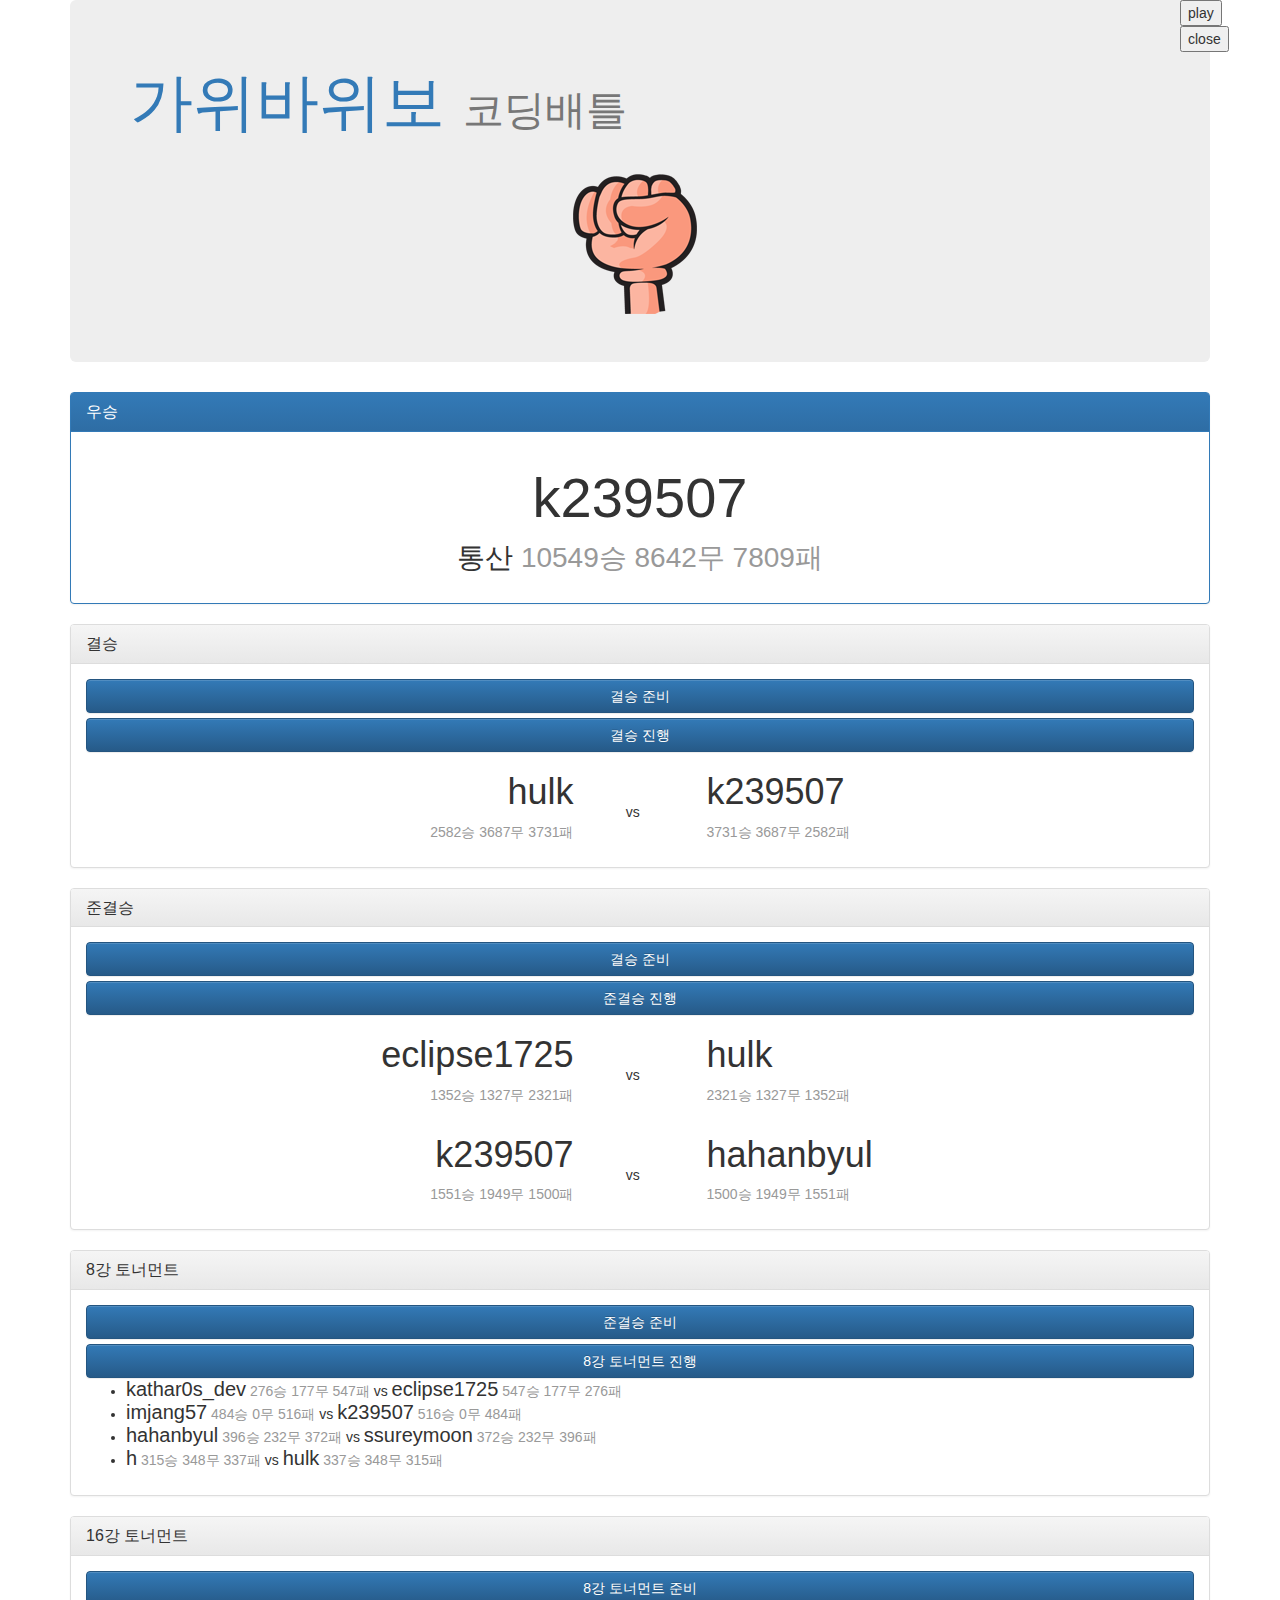
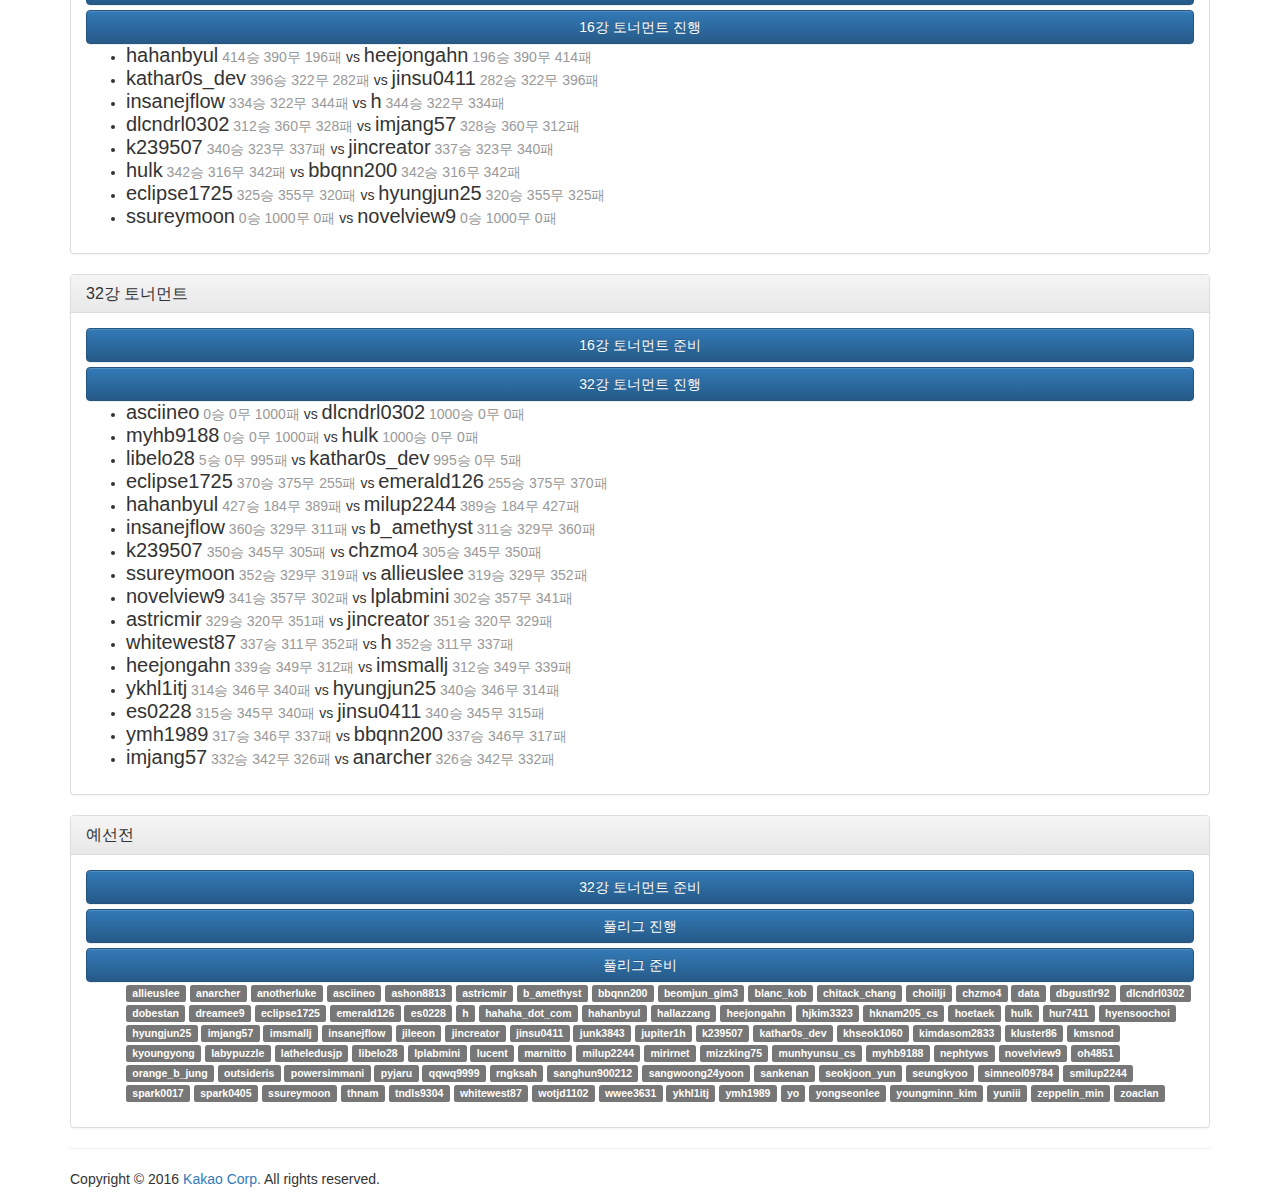
<file: static/0813.html>
<!DOCTYPE html>
<html>
<head>
    <meta charset="UTF-8"/>
<title>가위-바위-보</title>
<link rel="stylesheet" href="/static/bootstrap.min.css"/>
<link rel="stylesheet" href="/static/bootstrap-theme.min.css"/>
<link rel="stylesheet" href="/static/style.css"/>
<style>
    #winner {
        text-align: center;
    }

    #winner h1 {
        font-size: 400%;
    }

    #winner p {
        font-size: 200%;
    }

    #final-p1, #semifinal-g1-p1, #semifinal-g2-p1 {
        display: inline-block;
        margin-left: 4%;
        width: 40%;
        text-align: right;
    }

    #final-vs, #semifinal-g1-vs, #semifinal-g2-vs {
        display: inline-block;
        width: 10%;
        text-align: center;
        margin-top: -3em;
        vertical-align: middle;
    }

    #final-p2, #semifinal-g1-p2, #semifinal-g2-p2 {
        display: inline-block;
        margin-right: 4%;
        width: 40%;
        float: right;
        text-align: left;
    }

    .players ul {
        list-style: none;
    }

    .players li {
        display: inline;
    }

    .game-p1, .game-vs, .game-p2 {
        display: inline;
    }

    .game-p1 h1, .game-p2 h1 {
        display: inline;
        font-size: 2rem;
    }

    .game-p1 p, .game-p2 p {
        display: inline;
        font-size: 1em;
        color: #666;
    }

    .player-stat, .game-stat {
        color: #999;
    }

    #popup {
        display: none;
        background: white;
        border: 2px solid #000;
        position: fixed;
        top: 50%;
        left: 50%;
        width: 500px;
        height: 300px;
        padding-left: 20px;
        padding-top: 30px;
        margin-left: -250px;
        margin-top: -150px;
    }

    #popup p {
        text-align: center;
        vertical-align: middle;
    }

    /* by outsider */

    .hand {
        transform: rotate(90deg);
    }

    .hand.start {
        animation: shake 2.2s cubic-bezier(.36, .07, .19, .97) both;
        transform: translate3d(0, 0, 0) rotate(90deg);
        backface-visibility: hidden;
        perspective: 1000px;
    }

    .hand.right {
        transform: rotate(270deg);
    }

    .hand.right.start {
        animation: shake2 2.2s cubic-bezier(.36, .07, .19, .97) both;
        transform: translate3d(0, 0, 0) rotate(270deg);
        backface-visibility: hidden;
        perspective: 1000px;
    }

    @keyframes shake {
        50% {
            transform: translate3d(0, 0, 0) rotate(90deg);
        }
        60% {
            transform: translate3d(0, -30px, 0) rotate(45deg);
        }
        68% {
            transform: translate3d(0, 0, 0) rotate(90deg);
        }
        76% {
            transform: translate3d(0, -30px, 0) rotate(45deg);
        }
        84% {
            transform: translate3d(0, 0, 0) rotate(90deg);
        }
        92% {
            transform: translate3d(0, -30px, 0) rotate(45deg);
        }
    }

    @keyframes shake2 {
        50% {
            transform: translate3d(0, 0, 0) rotate(270deg);
        }
        60% {
            transform: translate3d(0, -30px, 0) rotate(315deg);
        }
        68% {
            transform: translate3d(0, 0, 0) rotate(270deg);
        }
        76% {
            transform: translate3d(0, -30px, 0) rotate(315deg);
        }
        84% {
            transform: translate3d(0, 0, 0) rotate(270deg);
        }
        92% {
            transform: translate3d(0, -30px, 0) rotate(315deg);
        }
    }
</style>
</head>
<body>

<div class="container">
    <div id="header">
    <div class="jumbotron">
        <h1><a href="/">가위바위보</a>
            <small>코딩배틀</small>
        </h1>
        <div class="text-center">
            <img id="gawi" src="/static/gawi.png" alt="가위"/>
            <img id="bawi" src="/static/bawi.png" alt="바위" style="display:none;"/>
            <img id="bo" src="/static/bo.png" alt="보" style="display:none;"/>
        </div>
    </div>
</div>

    

    

    

    
        <div class="panel panel-primary">
            <div class="panel-heading">
                <h3 class="panel-title">우승</h3>
            </div>
            <div class="panel-body">
                <div id="winner">
                    <h1>k239507</h1>
                    <p>통산 <span class="player-stat">
            <span class="stat-win">10549승</span>
            <span class="stat-tie">8642무</span>
            <span class="stat-lose">7809패</span>
        </span></p>
                </div>
            </div>
        </div>
    

    
        <div class="panel panel-default">
            <div class="panel-heading">
                <h3 class="panel-title">결승</h3>
            </div>
            <div class="panel-body">
                <a href="/prepare_tournament_games?round_of=2" class="btn btn-primary btn-block">결승 준비</a>
                <a href="/play_games?round_of=2&match_count=10000" class="btn btn-primary btn-block">결승 진행</a>
                <div id="final-p1">
                    <h1>hulk</h1>
                    <p><span class="game-stat">
            <span class="stat-win">2582승</span>
            <span class="stat-tie">3687무</span>
            <span class="stat-lose">3731패</span>
        </span></p>
                </div>
                <div id="final-vs">vs</div>
                <div id="final-p2">
                    <h1>k239507</h1>
                    <p><span class="game-stat">
            <span class="stat-win">3731승</span>
            <span class="stat-tie">3687무</span>
            <span class="stat-lose">2582패</span>
        </span></p>
                </div>
            </div>
        </div>
    

    
        <div class="panel panel-default">
            <div class="panel-heading">
                <h3 class="panel-title">준결승</h3>
            </div>
            <div class="panel-body">
                <a href="/prepare_tournament_games?round_of=2" class="btn btn-primary btn-block">결승 준비</a>
                <a href="/play_games?round_of=4&match_count=5000" class="btn btn-primary btn-block">준결승 진행</a>
                <div id="semifinal-g1">
                    <div id="semifinal-g1-p1">
                        <h1>eclipse1725</h1>
                        <p><span class="game-stat">
            <span class="stat-win">1352승</span>
            <span class="stat-tie">1327무</span>
            <span class="stat-lose">2321패</span>
        </span></p>
                    </div>
                    <div id="semifinal-g1-vs">vs</div>
                    <div id="semifinal-g1-p2">
                        <h1>hulk</h1>
                        <p><span class="game-stat">
            <span class="stat-win">2321승</span>
            <span class="stat-tie">1327무</span>
            <span class="stat-lose">1352패</span>
        </span></p>
                    </div>
                </div>
                <div id="semifinal-g1">
                    <div id="semifinal-g2-p1">
                        <h1>k239507</h1>
                        <p><span class="game-stat">
            <span class="stat-win">1551승</span>
            <span class="stat-tie">1949무</span>
            <span class="stat-lose">1500패</span>
        </span></p>
                    </div>
                    <div id="semifinal-g2-vs">vs</div>
                    <div id="semifinal-g2-p2">
                        <h1>hahanbyul</h1>
                        <p><span class="game-stat">
            <span class="stat-win">1500승</span>
            <span class="stat-tie">1949무</span>
            <span class="stat-lose">1551패</span>
        </span></p>
                    </div>
                </div>
            </div>
        </div>
    

    
        <div class="panel panel-default">
            <div class="panel-heading">
                <h3 class="panel-title">8강 토너먼트</h3>
            </div>
            <div class="panel-body">
                <a href="/prepare_tournament_games?round_of=4" class="btn btn-primary btn-block">준결승 준비</a>
                <a href="/play_games?round_of=8&match_count=1000" class="btn btn-primary btn-block">8강 토너먼트 진행</a>
                <ul class="games">
                    
                        <li>
                            <div class="game-p1">
                                <h1>kathar0s_dev</h1>
                                <p><span class="game-stat">
            <span class="stat-win">276승</span>
            <span class="stat-tie">177무</span>
            <span class="stat-lose">547패</span>
        </span></p>
                            </div>
                            <div class="game-vs">vs</div>
                            <div class="game-p2">
                                <h1>eclipse1725</h1>
                                <p><span class="game-stat">
            <span class="stat-win">547승</span>
            <span class="stat-tie">177무</span>
            <span class="stat-lose">276패</span>
        </span></p>
                            </div>
                        </li>
                    
                        <li>
                            <div class="game-p1">
                                <h1>imjang57</h1>
                                <p><span class="game-stat">
            <span class="stat-win">484승</span>
            <span class="stat-tie">0무</span>
            <span class="stat-lose">516패</span>
        </span></p>
                            </div>
                            <div class="game-vs">vs</div>
                            <div class="game-p2">
                                <h1>k239507</h1>
                                <p><span class="game-stat">
            <span class="stat-win">516승</span>
            <span class="stat-tie">0무</span>
            <span class="stat-lose">484패</span>
        </span></p>
                            </div>
                        </li>
                    
                        <li>
                            <div class="game-p1">
                                <h1>hahanbyul</h1>
                                <p><span class="game-stat">
            <span class="stat-win">396승</span>
            <span class="stat-tie">232무</span>
            <span class="stat-lose">372패</span>
        </span></p>
                            </div>
                            <div class="game-vs">vs</div>
                            <div class="game-p2">
                                <h1>ssureymoon</h1>
                                <p><span class="game-stat">
            <span class="stat-win">372승</span>
            <span class="stat-tie">232무</span>
            <span class="stat-lose">396패</span>
        </span></p>
                            </div>
                        </li>
                    
                        <li>
                            <div class="game-p1">
                                <h1>h</h1>
                                <p><span class="game-stat">
            <span class="stat-win">315승</span>
            <span class="stat-tie">348무</span>
            <span class="stat-lose">337패</span>
        </span></p>
                            </div>
                            <div class="game-vs">vs</div>
                            <div class="game-p2">
                                <h1>hulk</h1>
                                <p><span class="game-stat">
            <span class="stat-win">337승</span>
            <span class="stat-tie">348무</span>
            <span class="stat-lose">315패</span>
        </span></p>
                            </div>
                        </li>
                    
                </ul>
            </div>
        </div>
    

    
        <div class="panel panel-default">
            <div class="panel-heading">
                <h3 class="panel-title">16강 토너먼트</h3>
            </div>
            <div class="panel-body">
                <a href="/prepare_tournament_games?round_of=8" class="btn btn-primary btn-block">8강 토너먼트 준비</a>
                <a href="/play_games?round_of=16&match_count=1000" class="btn btn-primary btn-block">16강 토너먼트 진행</a>
                <ul class="games">
                    
                        <li>
                            <div class="game-p1">
                                <h1>hahanbyul</h1>
                                <p><span class="game-stat">
            <span class="stat-win">414승</span>
            <span class="stat-tie">390무</span>
            <span class="stat-lose">196패</span>
        </span></p>
                            </div>
                            <div class="game-vs">vs</div>
                            <div class="game-p2">
                                <h1>heejongahn</h1>
                                <p><span class="game-stat">
            <span class="stat-win">196승</span>
            <span class="stat-tie">390무</span>
            <span class="stat-lose">414패</span>
        </span></p>
                            </div>
                        </li>
                    
                        <li>
                            <div class="game-p1">
                                <h1>kathar0s_dev</h1>
                                <p><span class="game-stat">
            <span class="stat-win">396승</span>
            <span class="stat-tie">322무</span>
            <span class="stat-lose">282패</span>
        </span></p>
                            </div>
                            <div class="game-vs">vs</div>
                            <div class="game-p2">
                                <h1>jinsu0411</h1>
                                <p><span class="game-stat">
            <span class="stat-win">282승</span>
            <span class="stat-tie">322무</span>
            <span class="stat-lose">396패</span>
        </span></p>
                            </div>
                        </li>
                    
                        <li>
                            <div class="game-p1">
                                <h1>insanejflow</h1>
                                <p><span class="game-stat">
            <span class="stat-win">334승</span>
            <span class="stat-tie">322무</span>
            <span class="stat-lose">344패</span>
        </span></p>
                            </div>
                            <div class="game-vs">vs</div>
                            <div class="game-p2">
                                <h1>h</h1>
                                <p><span class="game-stat">
            <span class="stat-win">344승</span>
            <span class="stat-tie">322무</span>
            <span class="stat-lose">334패</span>
        </span></p>
                            </div>
                        </li>
                    
                        <li>
                            <div class="game-p1">
                                <h1>dlcndrl0302</h1>
                                <p><span class="game-stat">
            <span class="stat-win">312승</span>
            <span class="stat-tie">360무</span>
            <span class="stat-lose">328패</span>
        </span></p>
                            </div>
                            <div class="game-vs">vs</div>
                            <div class="game-p2">
                                <h1>imjang57</h1>
                                <p><span class="game-stat">
            <span class="stat-win">328승</span>
            <span class="stat-tie">360무</span>
            <span class="stat-lose">312패</span>
        </span></p>
                            </div>
                        </li>
                    
                        <li>
                            <div class="game-p1">
                                <h1>k239507</h1>
                                <p><span class="game-stat">
            <span class="stat-win">340승</span>
            <span class="stat-tie">323무</span>
            <span class="stat-lose">337패</span>
        </span></p>
                            </div>
                            <div class="game-vs">vs</div>
                            <div class="game-p2">
                                <h1>jincreator</h1>
                                <p><span class="game-stat">
            <span class="stat-win">337승</span>
            <span class="stat-tie">323무</span>
            <span class="stat-lose">340패</span>
        </span></p>
                            </div>
                        </li>
                    
                        <li>
                            <div class="game-p1">
                                <h1>hulk</h1>
                                <p><span class="game-stat">
            <span class="stat-win">342승</span>
            <span class="stat-tie">316무</span>
            <span class="stat-lose">342패</span>
        </span></p>
                            </div>
                            <div class="game-vs">vs</div>
                            <div class="game-p2">
                                <h1>bbqnn200</h1>
                                <p><span class="game-stat">
            <span class="stat-win">342승</span>
            <span class="stat-tie">316무</span>
            <span class="stat-lose">342패</span>
        </span></p>
                            </div>
                        </li>
                    
                        <li>
                            <div class="game-p1">
                                <h1>eclipse1725</h1>
                                <p><span class="game-stat">
            <span class="stat-win">325승</span>
            <span class="stat-tie">355무</span>
            <span class="stat-lose">320패</span>
        </span></p>
                            </div>
                            <div class="game-vs">vs</div>
                            <div class="game-p2">
                                <h1>hyungjun25</h1>
                                <p><span class="game-stat">
            <span class="stat-win">320승</span>
            <span class="stat-tie">355무</span>
            <span class="stat-lose">325패</span>
        </span></p>
                            </div>
                        </li>
                    
                        <li>
                            <div class="game-p1">
                                <h1>ssureymoon</h1>
                                <p><span class="game-stat">
            <span class="stat-win">0승</span>
            <span class="stat-tie">1000무</span>
            <span class="stat-lose">0패</span>
        </span></p>
                            </div>
                            <div class="game-vs">vs</div>
                            <div class="game-p2">
                                <h1>novelview9</h1>
                                <p><span class="game-stat">
            <span class="stat-win">0승</span>
            <span class="stat-tie">1000무</span>
            <span class="stat-lose">0패</span>
        </span></p>
                            </div>
                        </li>
                    
                </ul>
            </div>
        </div>
    

    
        <div class="panel panel-default">
            <div class="panel-heading">
                <h3 class="panel-title">32강 토너먼트</h3>
            </div>
            <div class="panel-body">
                <a href="/prepare_tournament_games?round_of=16" class="btn btn-primary btn-block">16강 토너먼트 준비</a>
                <a href="/play_games?round_of=32&match_count=1000" class="btn btn-primary btn-block">32강 토너먼트 진행</a>
                <ul class="games">
                    
                        <li>
                            <div class="game-p1">
                                <h1>asciineo</h1>
                                <p><span class="game-stat">
            <span class="stat-win">0승</span>
            <span class="stat-tie">0무</span>
            <span class="stat-lose">1000패</span>
        </span></p>
                            </div>
                            <div class="game-vs">vs</div>
                            <div class="game-p2">
                                <h1>dlcndrl0302</h1>
                                <p><span class="game-stat">
            <span class="stat-win">1000승</span>
            <span class="stat-tie">0무</span>
            <span class="stat-lose">0패</span>
        </span></p>
                            </div>
                        </li>
                    
                        <li>
                            <div class="game-p1">
                                <h1>myhb9188</h1>
                                <p><span class="game-stat">
            <span class="stat-win">0승</span>
            <span class="stat-tie">0무</span>
            <span class="stat-lose">1000패</span>
        </span></p>
                            </div>
                            <div class="game-vs">vs</div>
                            <div class="game-p2">
                                <h1>hulk</h1>
                                <p><span class="game-stat">
            <span class="stat-win">1000승</span>
            <span class="stat-tie">0무</span>
            <span class="stat-lose">0패</span>
        </span></p>
                            </div>
                        </li>
                    
                        <li>
                            <div class="game-p1">
                                <h1>libelo28</h1>
                                <p><span class="game-stat">
            <span class="stat-win">5승</span>
            <span class="stat-tie">0무</span>
            <span class="stat-lose">995패</span>
        </span></p>
                            </div>
                            <div class="game-vs">vs</div>
                            <div class="game-p2">
                                <h1>kathar0s_dev</h1>
                                <p><span class="game-stat">
            <span class="stat-win">995승</span>
            <span class="stat-tie">0무</span>
            <span class="stat-lose">5패</span>
        </span></p>
                            </div>
                        </li>
                    
                        <li>
                            <div class="game-p1">
                                <h1>eclipse1725</h1>
                                <p><span class="game-stat">
            <span class="stat-win">370승</span>
            <span class="stat-tie">375무</span>
            <span class="stat-lose">255패</span>
        </span></p>
                            </div>
                            <div class="game-vs">vs</div>
                            <div class="game-p2">
                                <h1>emerald126</h1>
                                <p><span class="game-stat">
            <span class="stat-win">255승</span>
            <span class="stat-tie">375무</span>
            <span class="stat-lose">370패</span>
        </span></p>
                            </div>
                        </li>
                    
                        <li>
                            <div class="game-p1">
                                <h1>hahanbyul</h1>
                                <p><span class="game-stat">
            <span class="stat-win">427승</span>
            <span class="stat-tie">184무</span>
            <span class="stat-lose">389패</span>
        </span></p>
                            </div>
                            <div class="game-vs">vs</div>
                            <div class="game-p2">
                                <h1>milup2244</h1>
                                <p><span class="game-stat">
            <span class="stat-win">389승</span>
            <span class="stat-tie">184무</span>
            <span class="stat-lose">427패</span>
        </span></p>
                            </div>
                        </li>
                    
                        <li>
                            <div class="game-p1">
                                <h1>insanejflow</h1>
                                <p><span class="game-stat">
            <span class="stat-win">360승</span>
            <span class="stat-tie">329무</span>
            <span class="stat-lose">311패</span>
        </span></p>
                            </div>
                            <div class="game-vs">vs</div>
                            <div class="game-p2">
                                <h1>b_amethyst</h1>
                                <p><span class="game-stat">
            <span class="stat-win">311승</span>
            <span class="stat-tie">329무</span>
            <span class="stat-lose">360패</span>
        </span></p>
                            </div>
                        </li>
                    
                        <li>
                            <div class="game-p1">
                                <h1>k239507</h1>
                                <p><span class="game-stat">
            <span class="stat-win">350승</span>
            <span class="stat-tie">345무</span>
            <span class="stat-lose">305패</span>
        </span></p>
                            </div>
                            <div class="game-vs">vs</div>
                            <div class="game-p2">
                                <h1>chzmo4</h1>
                                <p><span class="game-stat">
            <span class="stat-win">305승</span>
            <span class="stat-tie">345무</span>
            <span class="stat-lose">350패</span>
        </span></p>
                            </div>
                        </li>
                    
                        <li>
                            <div class="game-p1">
                                <h1>ssureymoon</h1>
                                <p><span class="game-stat">
            <span class="stat-win">352승</span>
            <span class="stat-tie">329무</span>
            <span class="stat-lose">319패</span>
        </span></p>
                            </div>
                            <div class="game-vs">vs</div>
                            <div class="game-p2">
                                <h1>allieuslee</h1>
                                <p><span class="game-stat">
            <span class="stat-win">319승</span>
            <span class="stat-tie">329무</span>
            <span class="stat-lose">352패</span>
        </span></p>
                            </div>
                        </li>
                    
                        <li>
                            <div class="game-p1">
                                <h1>novelview9</h1>
                                <p><span class="game-stat">
            <span class="stat-win">341승</span>
            <span class="stat-tie">357무</span>
            <span class="stat-lose">302패</span>
        </span></p>
                            </div>
                            <div class="game-vs">vs</div>
                            <div class="game-p2">
                                <h1>lplabmini</h1>
                                <p><span class="game-stat">
            <span class="stat-win">302승</span>
            <span class="stat-tie">357무</span>
            <span class="stat-lose">341패</span>
        </span></p>
                            </div>
                        </li>
                    
                        <li>
                            <div class="game-p1">
                                <h1>astricmir</h1>
                                <p><span class="game-stat">
            <span class="stat-win">329승</span>
            <span class="stat-tie">320무</span>
            <span class="stat-lose">351패</span>
        </span></p>
                            </div>
                            <div class="game-vs">vs</div>
                            <div class="game-p2">
                                <h1>jincreator</h1>
                                <p><span class="game-stat">
            <span class="stat-win">351승</span>
            <span class="stat-tie">320무</span>
            <span class="stat-lose">329패</span>
        </span></p>
                            </div>
                        </li>
                    
                        <li>
                            <div class="game-p1">
                                <h1>whitewest87</h1>
                                <p><span class="game-stat">
            <span class="stat-win">337승</span>
            <span class="stat-tie">311무</span>
            <span class="stat-lose">352패</span>
        </span></p>
                            </div>
                            <div class="game-vs">vs</div>
                            <div class="game-p2">
                                <h1>h</h1>
                                <p><span class="game-stat">
            <span class="stat-win">352승</span>
            <span class="stat-tie">311무</span>
            <span class="stat-lose">337패</span>
        </span></p>
                            </div>
                        </li>
                    
                        <li>
                            <div class="game-p1">
                                <h1>heejongahn</h1>
                                <p><span class="game-stat">
            <span class="stat-win">339승</span>
            <span class="stat-tie">349무</span>
            <span class="stat-lose">312패</span>
        </span></p>
                            </div>
                            <div class="game-vs">vs</div>
                            <div class="game-p2">
                                <h1>imsmallj</h1>
                                <p><span class="game-stat">
            <span class="stat-win">312승</span>
            <span class="stat-tie">349무</span>
            <span class="stat-lose">339패</span>
        </span></p>
                            </div>
                        </li>
                    
                        <li>
                            <div class="game-p1">
                                <h1>ykhl1itj</h1>
                                <p><span class="game-stat">
            <span class="stat-win">314승</span>
            <span class="stat-tie">346무</span>
            <span class="stat-lose">340패</span>
        </span></p>
                            </div>
                            <div class="game-vs">vs</div>
                            <div class="game-p2">
                                <h1>hyungjun25</h1>
                                <p><span class="game-stat">
            <span class="stat-win">340승</span>
            <span class="stat-tie">346무</span>
            <span class="stat-lose">314패</span>
        </span></p>
                            </div>
                        </li>
                    
                        <li>
                            <div class="game-p1">
                                <h1>es0228</h1>
                                <p><span class="game-stat">
            <span class="stat-win">315승</span>
            <span class="stat-tie">345무</span>
            <span class="stat-lose">340패</span>
        </span></p>
                            </div>
                            <div class="game-vs">vs</div>
                            <div class="game-p2">
                                <h1>jinsu0411</h1>
                                <p><span class="game-stat">
            <span class="stat-win">340승</span>
            <span class="stat-tie">345무</span>
            <span class="stat-lose">315패</span>
        </span></p>
                            </div>
                        </li>
                    
                        <li>
                            <div class="game-p1">
                                <h1>ymh1989</h1>
                                <p><span class="game-stat">
            <span class="stat-win">317승</span>
            <span class="stat-tie">346무</span>
            <span class="stat-lose">337패</span>
        </span></p>
                            </div>
                            <div class="game-vs">vs</div>
                            <div class="game-p2">
                                <h1>bbqnn200</h1>
                                <p><span class="game-stat">
            <span class="stat-win">337승</span>
            <span class="stat-tie">346무</span>
            <span class="stat-lose">317패</span>
        </span></p>
                            </div>
                        </li>
                    
                        <li>
                            <div class="game-p1">
                                <h1>imjang57</h1>
                                <p><span class="game-stat">
            <span class="stat-win">332승</span>
            <span class="stat-tie">342무</span>
            <span class="stat-lose">326패</span>
        </span></p>
                            </div>
                            <div class="game-vs">vs</div>
                            <div class="game-p2">
                                <h1>anarcher</h1>
                                <p><span class="game-stat">
            <span class="stat-win">326승</span>
            <span class="stat-tie">342무</span>
            <span class="stat-lose">332패</span>
        </span></p>
                            </div>
                        </li>
                    
                </ul>
            </div>
        </div>
    

    
        <div class="panel panel-default">
            <div class="panel-heading">
                <h3 class="panel-title">예선전</h3>
            </div>
            <div class="panel-body">
                <a href="/prepare_tournament_games?round_of=32" class="btn btn-primary btn-block">32강 토너먼트 준비</a>
                <a href="/play_games?round_of=0&match_count=100" class="btn btn-primary btn-block">풀리그 진행</a>
                <a href="/prepare_full_league_games?max_player=91" class="btn btn-primary btn-block">풀리그
                    준비</a>
                <ul class="players">
                   <li class="label label-default">allieuslee</li>
<li class="label label-default">anarcher</li>
<li class="label label-default">anotherluke</li>
<li class="label label-default">asciineo</li>
<li class="label label-default">ashon8813</li>
<li class="label label-default">astricmir</li>
<li class="label label-default">b_amethyst</li>
<li class="label label-default">bbqnn200</li>
<li class="label label-default">beomjun_gim3</li>
<li class="label label-default">blanc_kob</li>
<li class="label label-default">chitack_chang</li>
<li class="label label-default">choiilji</li>
<li class="label label-default">chzmo4</li>
<li class="label label-default">data</li>
<li class="label label-default">dbgustlr92</li>
<li class="label label-default">dlcndrl0302</li>
<li class="label label-default">dobestan</li>
<li class="label label-default">dreamee9</li>
<li class="label label-default">eclipse1725</li>
<li class="label label-default">emerald126</li>
<li class="label label-default">es0228</li>
<li class="label label-default">h</li>
<li class="label label-default">hahaha_dot_com</li>
<li class="label label-default">hahanbyul</li>
<li class="label label-default">hallazzang</li>
<li class="label label-default">heejongahn</li>
<li class="label label-default">hjkim3323</li>
<li class="label label-default">hknam205_cs</li>
<li class="label label-default">hoetaek</li>
<li class="label label-default">hulk</li>
<li class="label label-default">hur7411</li>
<li class="label label-default">hyensoochoi</li>
<li class="label label-default">hyungjun25</li>
<li class="label label-default">imjang57</li>
<li class="label label-default">imsmallj</li>
<li class="label label-default">insanejflow</li>
<li class="label label-default">jileeon</li>
<li class="label label-default">jincreator</li>
<li class="label label-default">jinsu0411</li>
<li class="label label-default">junk3843</li>
<li class="label label-default">jupiter1h</li>
<li class="label label-default">k239507</li>
<li class="label label-default">kathar0s_dev</li>
<li class="label label-default">khseok1060</li>
<li class="label label-default">kimdasom2833</li>
<li class="label label-default">kluster86</li>
<li class="label label-default">kmsnod</li>
<li class="label label-default">kyoungyong</li>
<li class="label label-default">labypuzzle</li>
<li class="label label-default">latheledusjp</li>
<li class="label label-default">libelo28</li>
<li class="label label-default">lplabmini</li>
<li class="label label-default">lucent</li>
<li class="label label-default">marnitto</li>
<li class="label label-default">milup2244</li>
<li class="label label-default">mirirnet</li>
<li class="label label-default">mizzking75</li>
<li class="label label-default">munhyunsu_cs</li>
<li class="label label-default">myhb9188</li>
<li class="label label-default">nephtyws</li>
<li class="label label-default">novelview9</li>
<li class="label label-default">oh4851</li>
<li class="label label-default">orange_b_jung</li>
<li class="label label-default">outsideris</li>
<li class="label label-default">powersimmani</li>
<li class="label label-default">pyjaru</li>
<li class="label label-default">qqwq9999</li>
<li class="label label-default">rngksah</li>
<li class="label label-default">sanghun900212</li>
<li class="label label-default">sangwoong24yoon</li>
<li class="label label-default">sankenan</li>
<li class="label label-default">seokjoon_yun</li>
<li class="label label-default">seungkyoo</li>
<li class="label label-default">simneol09784</li>
<li class="label label-default">smilup2244</li>
<li class="label label-default">spark0017</li>
<li class="label label-default">spark0405</li>
<li class="label label-default">ssureymoon</li>
<li class="label label-default">thnam</li>
<li class="label label-default">tndls9304</li>
<li class="label label-default">whitewest87</li>
<li class="label label-default">wotjd1102</li>
<li class="label label-default">wwee3631</li>
<li class="label label-default">ykhl1itj</li>
<li class="label label-default">ymh1989</li>
<li class="label label-default">yo</li>
<li class="label label-default">yongseonlee</li>
<li class="label label-default">youngminn_kim</li>
<li class="label label-default">yuniii</li>
<li class="label label-default">zeppelin_min</li>
<li class="label label-default">zoaclan</li> 
                    
                </ul>
            </div>
        </div>
    

    <div id="footer">
    <hr>
    <p>Copyright &copy; 2016 <a href="http://www.kakaocorp.com/">Kakao Corp.</a> All rights reserved. </p>
</div>

<div id="popup">
    <img src="/static/bawi.png" class="hand left"/>
    <img src="/static/bawi.png" class="hand right"/>

    <p>powered by outsider from
        <img src="[data-uri]"
             width="50%"/>
    </p>
</div>

<div style="position:fixed;top:0;right:0;width:100px;height:100px;">
    <button id="open" type="button">play</button>
    <br/>
    <button id="close" type="button">close</button>
</div>

</div>

<script src="/static/jquery-3.1.0.min.js"></script>
<script src="/static/bootstrap.min.js"></script>
<script src="/static/app.js"></script>

</div>

</body>
</html>
</file>
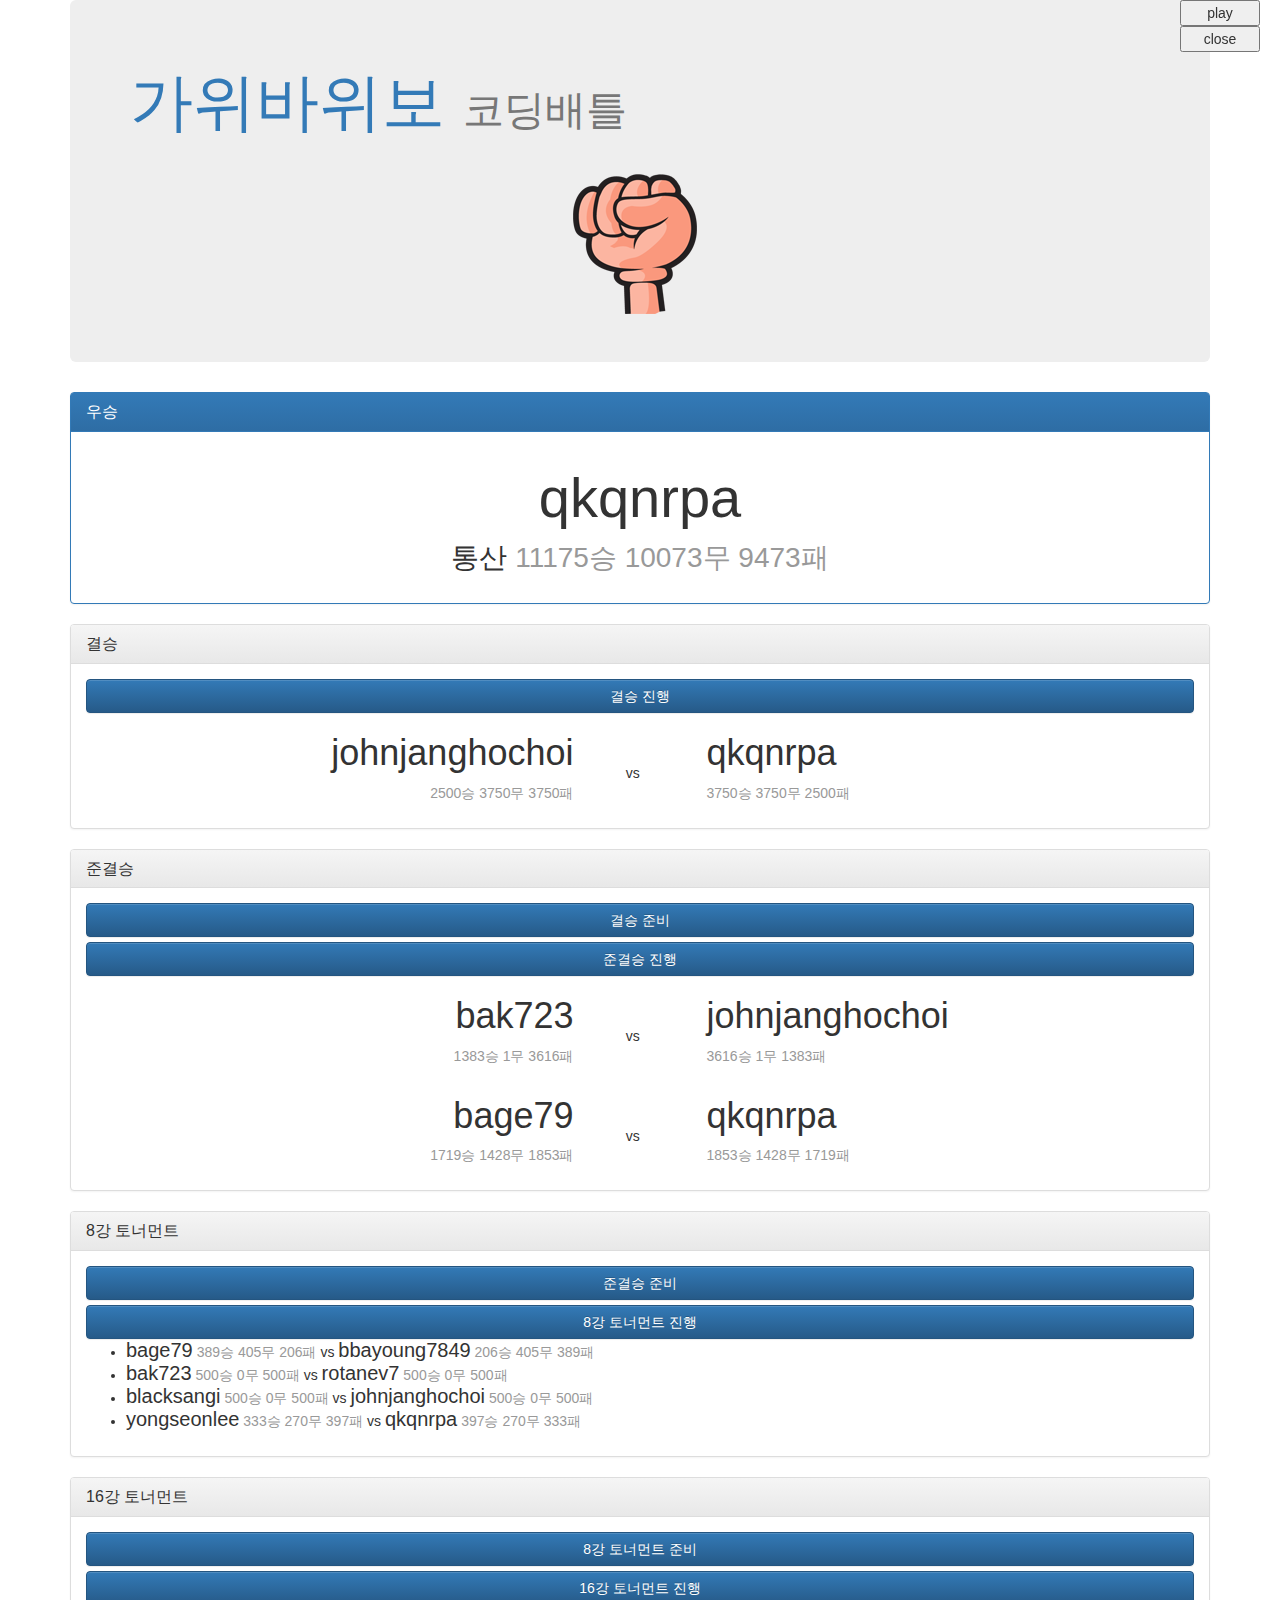
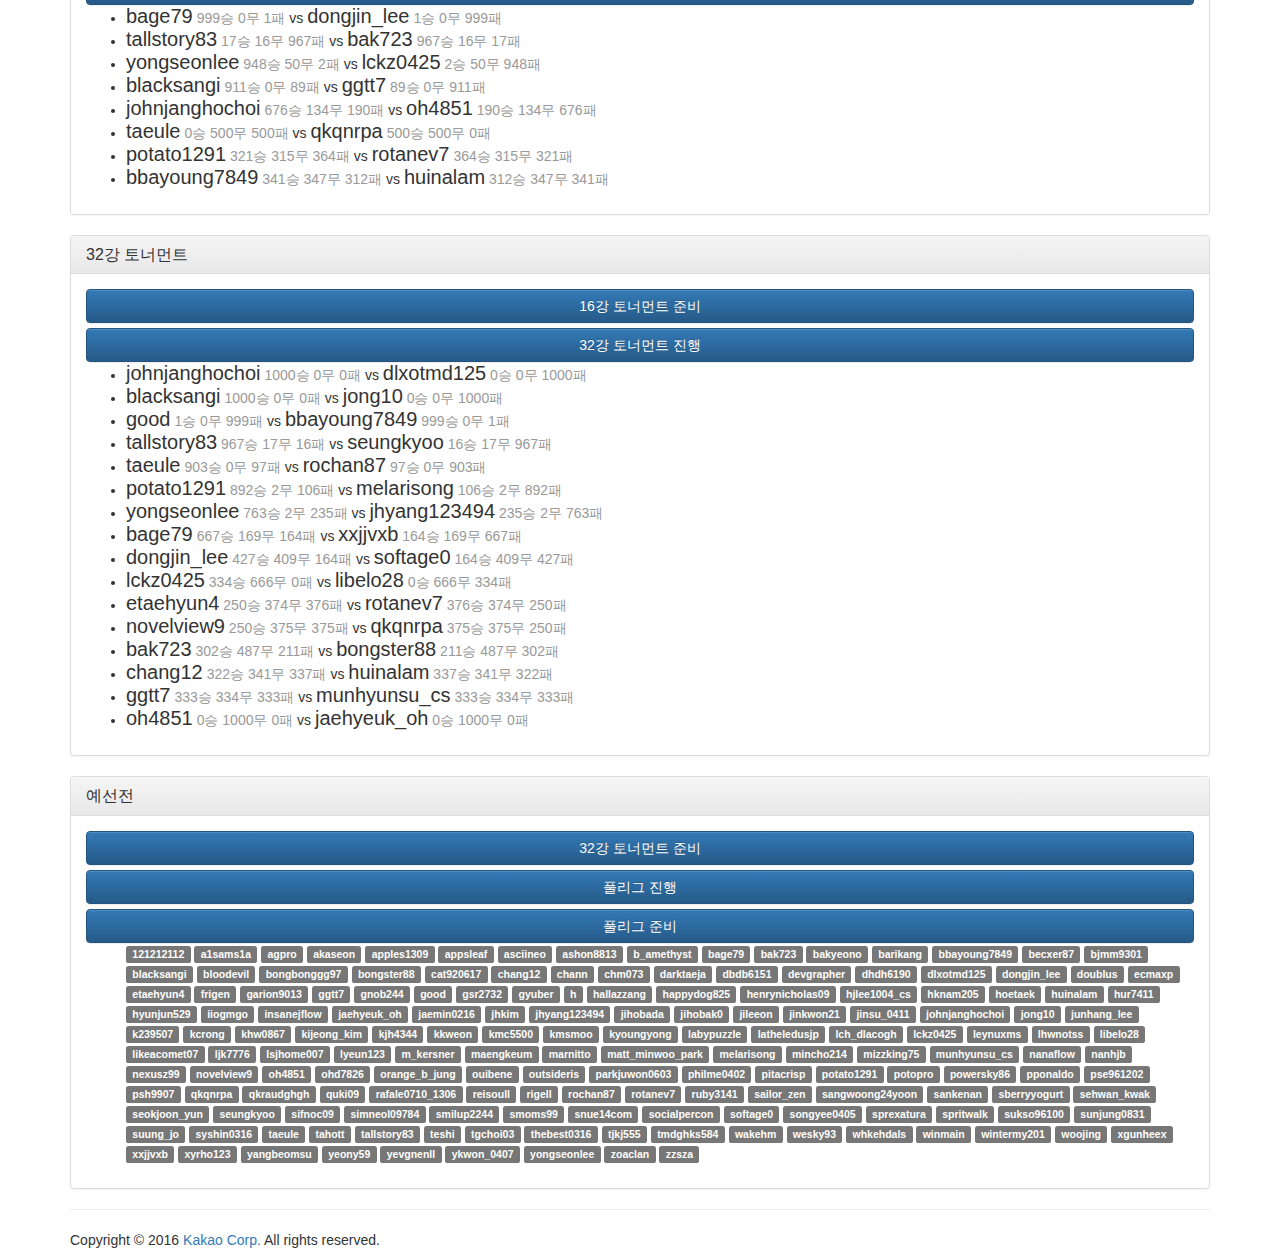
<file: static/0814.html>
<!DOCTYPE html>
<html>
<head>
    <meta charset="UTF-8"/>
<title>가위-바위-보</title>
<link rel="stylesheet" href="/static/bootstrap.min.css"/>
<link rel="stylesheet" href="/static/bootstrap-theme.min.css"/>
<link rel="stylesheet" href="/static/style.css"/>
</head>
<body>

<div class="container">
    <div id="header">
    <div class="jumbotron">
        <h1><a href="/">가위바위보</a>
            <small>코딩배틀</small>
        </h1>
        <div class="text-center">
            <img id="gawi" src="/static/gawi.png" alt="가위"/>
            <img id="bawi" src="/static/bawi.png" alt="바위" style="display:none;"/>
            <img id="bo" src="/static/bo.png" alt="보" style="display:none;"/>
        </div>
    </div>
</div>

    

    

    

    
        <div class="panel panel-primary">
            <div class="panel-heading">
                <h3 class="panel-title">우승</h3>
            </div>
            <div class="panel-body">
                <div id="winner">
                    <h1>qkqnrpa</h1>
                    <p>통산 <span class="player-stat">
            <span class="stat-win">11175승</span>
            <span class="stat-tie">10073무</span>
            <span class="stat-lose">9473패</span>
        </span></p>
                </div>
            </div>
        </div>
    

    
        <div class="panel panel-default">
            <div class="panel-heading">
                <h3 class="panel-title">결승</h3>
            </div>
            <div class="panel-body">
                <a href="/play_games?round_of=2&match_count=10000" class="btn btn-primary btn-block">결승
                    진행</a>
                <div id="final-p1">
                    <h1>johnjanghochoi</h1>
                    <p><span class="game-stat">
            <span class="stat-win">2500승</span>
            <span class="stat-tie">3750무</span>
            <span class="stat-lose">3750패</span>
        </span></p>
                </div>
                <div id="final-vs">vs</div>
                <div id="final-p2">
                    <h1>qkqnrpa</h1>
                    <p><span class="game-stat">
            <span class="stat-win">3750승</span>
            <span class="stat-tie">3750무</span>
            <span class="stat-lose">2500패</span>
        </span></p>
                </div>
            </div>
        </div>
    

    
        <div class="panel panel-default">
            <div class="panel-heading">
                <h3 class="panel-title">준결승</h3>
            </div>
            <div class="panel-body">
                <a href="/prepare_tournament_games?round_of=2" class="btn btn-primary btn-block">결승 준비</a>
                <a href="/play_games?round_of=4&match_count=5000"
                   class="btn btn-primary btn-block">준결승 진행</a>
                <div id="semifinal-g1">
                    <div id="semifinal-g1-p1">
                        <h1>bak723</h1>
                        <p><span class="game-stat">
            <span class="stat-win">1383승</span>
            <span class="stat-tie">1무</span>
            <span class="stat-lose">3616패</span>
        </span></p>
                    </div>
                    <div id="semifinal-g1-vs">vs</div>
                    <div id="semifinal-g1-p2">
                        <h1>johnjanghochoi</h1>
                        <p><span class="game-stat">
            <span class="stat-win">3616승</span>
            <span class="stat-tie">1무</span>
            <span class="stat-lose">1383패</span>
        </span></p>
                    </div>
                </div>
                <div id="semifinal-g1">
                    <div id="semifinal-g2-p1">
                        <h1>bage79</h1>
                        <p><span class="game-stat">
            <span class="stat-win">1719승</span>
            <span class="stat-tie">1428무</span>
            <span class="stat-lose">1853패</span>
        </span></p>
                    </div>
                    <div id="semifinal-g2-vs">vs</div>
                    <div id="semifinal-g2-p2">
                        <h1>qkqnrpa</h1>
                        <p><span class="game-stat">
            <span class="stat-win">1853승</span>
            <span class="stat-tie">1428무</span>
            <span class="stat-lose">1719패</span>
        </span></p>
                    </div>
                </div>
            </div>
        </div>
    

    
        <div class="panel panel-default">
            <div class="panel-heading">
                <h3 class="panel-title">8강 토너먼트</h3>
            </div>
            <div class="panel-body">
                <a href="/prepare_tournament_games?round_of=4" class="btn btn-primary btn-block">준결승 준비</a>
                <a href="/play_games?round_of=8&match_count=1000"
                   class="btn btn-primary btn-block">8강 토너먼트 진행</a>
                <ul class="games">
                    
                        <li>
                            <div class="game-p1">
                                <h1>bage79</h1>
                                <p><span class="game-stat">
            <span class="stat-win">389승</span>
            <span class="stat-tie">405무</span>
            <span class="stat-lose">206패</span>
        </span></p>
                            </div>
                            <div class="game-vs">vs</div>
                            <div class="game-p2">
                                <h1>bbayoung7849</h1>
                                <p><span class="game-stat">
            <span class="stat-win">206승</span>
            <span class="stat-tie">405무</span>
            <span class="stat-lose">389패</span>
        </span></p>
                            </div>
                        </li>
                    
                        <li>
                            <div class="game-p1">
                                <h1>bak723</h1>
                                <p><span class="game-stat">
            <span class="stat-win">500승</span>
            <span class="stat-tie">0무</span>
            <span class="stat-lose">500패</span>
        </span></p>
                            </div>
                            <div class="game-vs">vs</div>
                            <div class="game-p2">
                                <h1>rotanev7</h1>
                                <p><span class="game-stat">
            <span class="stat-win">500승</span>
            <span class="stat-tie">0무</span>
            <span class="stat-lose">500패</span>
        </span></p>
                            </div>
                        </li>
                    
                        <li>
                            <div class="game-p1">
                                <h1>blacksangi</h1>
                                <p><span class="game-stat">
            <span class="stat-win">500승</span>
            <span class="stat-tie">0무</span>
            <span class="stat-lose">500패</span>
        </span></p>
                            </div>
                            <div class="game-vs">vs</div>
                            <div class="game-p2">
                                <h1>johnjanghochoi</h1>
                                <p><span class="game-stat">
            <span class="stat-win">500승</span>
            <span class="stat-tie">0무</span>
            <span class="stat-lose">500패</span>
        </span></p>
                            </div>
                        </li>
                    
                        <li>
                            <div class="game-p1">
                                <h1>yongseonlee</h1>
                                <p><span class="game-stat">
            <span class="stat-win">333승</span>
            <span class="stat-tie">270무</span>
            <span class="stat-lose">397패</span>
        </span></p>
                            </div>
                            <div class="game-vs">vs</div>
                            <div class="game-p2">
                                <h1>qkqnrpa</h1>
                                <p><span class="game-stat">
            <span class="stat-win">397승</span>
            <span class="stat-tie">270무</span>
            <span class="stat-lose">333패</span>
        </span></p>
                            </div>
                        </li>
                    
                </ul>
            </div>
        </div>
    

    
        <div class="panel panel-default">
            <div class="panel-heading">
                <h3 class="panel-title">16강 토너먼트</h3>
            </div>
            <div class="panel-body">
                <a href="/prepare_tournament_games?round_of=8" class="btn btn-primary btn-block">8강 토너먼트 준비</a>
                <a href="/play_games?round_of=16&match_count=1000"
                   class="btn btn-primary btn-block">16강 토너먼트 진행</a>
                <ul class="games">
                    
                        <li>
                            <div class="game-p1">
                                <h1>bage79</h1>
                                <p><span class="game-stat">
            <span class="stat-win">999승</span>
            <span class="stat-tie">0무</span>
            <span class="stat-lose">1패</span>
        </span></p>
                            </div>
                            <div class="game-vs">vs</div>
                            <div class="game-p2">
                                <h1>dongjin_lee</h1>
                                <p><span class="game-stat">
            <span class="stat-win">1승</span>
            <span class="stat-tie">0무</span>
            <span class="stat-lose">999패</span>
        </span></p>
                            </div>
                        </li>
                    
                        <li>
                            <div class="game-p1">
                                <h1>tallstory83</h1>
                                <p><span class="game-stat">
            <span class="stat-win">17승</span>
            <span class="stat-tie">16무</span>
            <span class="stat-lose">967패</span>
        </span></p>
                            </div>
                            <div class="game-vs">vs</div>
                            <div class="game-p2">
                                <h1>bak723</h1>
                                <p><span class="game-stat">
            <span class="stat-win">967승</span>
            <span class="stat-tie">16무</span>
            <span class="stat-lose">17패</span>
        </span></p>
                            </div>
                        </li>
                    
                        <li>
                            <div class="game-p1">
                                <h1>yongseonlee</h1>
                                <p><span class="game-stat">
            <span class="stat-win">948승</span>
            <span class="stat-tie">50무</span>
            <span class="stat-lose">2패</span>
        </span></p>
                            </div>
                            <div class="game-vs">vs</div>
                            <div class="game-p2">
                                <h1>lckz0425</h1>
                                <p><span class="game-stat">
            <span class="stat-win">2승</span>
            <span class="stat-tie">50무</span>
            <span class="stat-lose">948패</span>
        </span></p>
                            </div>
                        </li>
                    
                        <li>
                            <div class="game-p1">
                                <h1>blacksangi</h1>
                                <p><span class="game-stat">
            <span class="stat-win">911승</span>
            <span class="stat-tie">0무</span>
            <span class="stat-lose">89패</span>
        </span></p>
                            </div>
                            <div class="game-vs">vs</div>
                            <div class="game-p2">
                                <h1>ggtt7</h1>
                                <p><span class="game-stat">
            <span class="stat-win">89승</span>
            <span class="stat-tie">0무</span>
            <span class="stat-lose">911패</span>
        </span></p>
                            </div>
                        </li>
                    
                        <li>
                            <div class="game-p1">
                                <h1>johnjanghochoi</h1>
                                <p><span class="game-stat">
            <span class="stat-win">676승</span>
            <span class="stat-tie">134무</span>
            <span class="stat-lose">190패</span>
        </span></p>
                            </div>
                            <div class="game-vs">vs</div>
                            <div class="game-p2">
                                <h1>oh4851</h1>
                                <p><span class="game-stat">
            <span class="stat-win">190승</span>
            <span class="stat-tie">134무</span>
            <span class="stat-lose">676패</span>
        </span></p>
                            </div>
                        </li>
                    
                        <li>
                            <div class="game-p1">
                                <h1>taeule</h1>
                                <p><span class="game-stat">
            <span class="stat-win">0승</span>
            <span class="stat-tie">500무</span>
            <span class="stat-lose">500패</span>
        </span></p>
                            </div>
                            <div class="game-vs">vs</div>
                            <div class="game-p2">
                                <h1>qkqnrpa</h1>
                                <p><span class="game-stat">
            <span class="stat-win">500승</span>
            <span class="stat-tie">500무</span>
            <span class="stat-lose">0패</span>
        </span></p>
                            </div>
                        </li>
                    
                        <li>
                            <div class="game-p1">
                                <h1>potato1291</h1>
                                <p><span class="game-stat">
            <span class="stat-win">321승</span>
            <span class="stat-tie">315무</span>
            <span class="stat-lose">364패</span>
        </span></p>
                            </div>
                            <div class="game-vs">vs</div>
                            <div class="game-p2">
                                <h1>rotanev7</h1>
                                <p><span class="game-stat">
            <span class="stat-win">364승</span>
            <span class="stat-tie">315무</span>
            <span class="stat-lose">321패</span>
        </span></p>
                            </div>
                        </li>
                    
                        <li>
                            <div class="game-p1">
                                <h1>bbayoung7849</h1>
                                <p><span class="game-stat">
            <span class="stat-win">341승</span>
            <span class="stat-tie">347무</span>
            <span class="stat-lose">312패</span>
        </span></p>
                            </div>
                            <div class="game-vs">vs</div>
                            <div class="game-p2">
                                <h1>huinalam</h1>
                                <p><span class="game-stat">
            <span class="stat-win">312승</span>
            <span class="stat-tie">347무</span>
            <span class="stat-lose">341패</span>
        </span></p>
                            </div>
                        </li>
                    
                </ul>
            </div>
        </div>
    

    
        <div class="panel panel-default">
            <div class="panel-heading">
                <h3 class="panel-title">32강 토너먼트</h3>
            </div>
            <div class="panel-body">
                <a href="/prepare_tournament_games?round_of=16" class="btn btn-primary btn-block">16강 토너먼트 준비</a>
                <a href="/play_games?round_of=32&match_count=1000"
                   class="btn btn-primary btn-block">32강 토너먼트 진행</a>
                <ul class="games">
                    
                        <li>
                            <div class="game-p1">
                                <h1>johnjanghochoi</h1>
                                <p><span class="game-stat">
            <span class="stat-win">1000승</span>
            <span class="stat-tie">0무</span>
            <span class="stat-lose">0패</span>
        </span></p>
                            </div>
                            <div class="game-vs">vs</div>
                            <div class="game-p2">
                                <h1>dlxotmd125</h1>
                                <p><span class="game-stat">
            <span class="stat-win">0승</span>
            <span class="stat-tie">0무</span>
            <span class="stat-lose">1000패</span>
        </span></p>
                            </div>
                        </li>
                    
                        <li>
                            <div class="game-p1">
                                <h1>blacksangi</h1>
                                <p><span class="game-stat">
            <span class="stat-win">1000승</span>
            <span class="stat-tie">0무</span>
            <span class="stat-lose">0패</span>
        </span></p>
                            </div>
                            <div class="game-vs">vs</div>
                            <div class="game-p2">
                                <h1>jong10</h1>
                                <p><span class="game-stat">
            <span class="stat-win">0승</span>
            <span class="stat-tie">0무</span>
            <span class="stat-lose">1000패</span>
        </span></p>
                            </div>
                        </li>
                    
                        <li>
                            <div class="game-p1">
                                <h1>good</h1>
                                <p><span class="game-stat">
            <span class="stat-win">1승</span>
            <span class="stat-tie">0무</span>
            <span class="stat-lose">999패</span>
        </span></p>
                            </div>
                            <div class="game-vs">vs</div>
                            <div class="game-p2">
                                <h1>bbayoung7849</h1>
                                <p><span class="game-stat">
            <span class="stat-win">999승</span>
            <span class="stat-tie">0무</span>
            <span class="stat-lose">1패</span>
        </span></p>
                            </div>
                        </li>
                    
                        <li>
                            <div class="game-p1">
                                <h1>tallstory83</h1>
                                <p><span class="game-stat">
            <span class="stat-win">967승</span>
            <span class="stat-tie">17무</span>
            <span class="stat-lose">16패</span>
        </span></p>
                            </div>
                            <div class="game-vs">vs</div>
                            <div class="game-p2">
                                <h1>seungkyoo</h1>
                                <p><span class="game-stat">
            <span class="stat-win">16승</span>
            <span class="stat-tie">17무</span>
            <span class="stat-lose">967패</span>
        </span></p>
                            </div>
                        </li>
                    
                        <li>
                            <div class="game-p1">
                                <h1>taeule</h1>
                                <p><span class="game-stat">
            <span class="stat-win">903승</span>
            <span class="stat-tie">0무</span>
            <span class="stat-lose">97패</span>
        </span></p>
                            </div>
                            <div class="game-vs">vs</div>
                            <div class="game-p2">
                                <h1>rochan87</h1>
                                <p><span class="game-stat">
            <span class="stat-win">97승</span>
            <span class="stat-tie">0무</span>
            <span class="stat-lose">903패</span>
        </span></p>
                            </div>
                        </li>
                    
                        <li>
                            <div class="game-p1">
                                <h1>potato1291</h1>
                                <p><span class="game-stat">
            <span class="stat-win">892승</span>
            <span class="stat-tie">2무</span>
            <span class="stat-lose">106패</span>
        </span></p>
                            </div>
                            <div class="game-vs">vs</div>
                            <div class="game-p2">
                                <h1>melarisong</h1>
                                <p><span class="game-stat">
            <span class="stat-win">106승</span>
            <span class="stat-tie">2무</span>
            <span class="stat-lose">892패</span>
        </span></p>
                            </div>
                        </li>
                    
                        <li>
                            <div class="game-p1">
                                <h1>yongseonlee</h1>
                                <p><span class="game-stat">
            <span class="stat-win">763승</span>
            <span class="stat-tie">2무</span>
            <span class="stat-lose">235패</span>
        </span></p>
                            </div>
                            <div class="game-vs">vs</div>
                            <div class="game-p2">
                                <h1>jhyang123494</h1>
                                <p><span class="game-stat">
            <span class="stat-win">235승</span>
            <span class="stat-tie">2무</span>
            <span class="stat-lose">763패</span>
        </span></p>
                            </div>
                        </li>
                    
                        <li>
                            <div class="game-p1">
                                <h1>bage79</h1>
                                <p><span class="game-stat">
            <span class="stat-win">667승</span>
            <span class="stat-tie">169무</span>
            <span class="stat-lose">164패</span>
        </span></p>
                            </div>
                            <div class="game-vs">vs</div>
                            <div class="game-p2">
                                <h1>xxjjvxb</h1>
                                <p><span class="game-stat">
            <span class="stat-win">164승</span>
            <span class="stat-tie">169무</span>
            <span class="stat-lose">667패</span>
        </span></p>
                            </div>
                        </li>
                    
                        <li>
                            <div class="game-p1">
                                <h1>dongjin_lee</h1>
                                <p><span class="game-stat">
            <span class="stat-win">427승</span>
            <span class="stat-tie">409무</span>
            <span class="stat-lose">164패</span>
        </span></p>
                            </div>
                            <div class="game-vs">vs</div>
                            <div class="game-p2">
                                <h1>softage0</h1>
                                <p><span class="game-stat">
            <span class="stat-win">164승</span>
            <span class="stat-tie">409무</span>
            <span class="stat-lose">427패</span>
        </span></p>
                            </div>
                        </li>
                    
                        <li>
                            <div class="game-p1">
                                <h1>lckz0425</h1>
                                <p><span class="game-stat">
            <span class="stat-win">334승</span>
            <span class="stat-tie">666무</span>
            <span class="stat-lose">0패</span>
        </span></p>
                            </div>
                            <div class="game-vs">vs</div>
                            <div class="game-p2">
                                <h1>libelo28</h1>
                                <p><span class="game-stat">
            <span class="stat-win">0승</span>
            <span class="stat-tie">666무</span>
            <span class="stat-lose">334패</span>
        </span></p>
                            </div>
                        </li>
                    
                        <li>
                            <div class="game-p1">
                                <h1>etaehyun4</h1>
                                <p><span class="game-stat">
            <span class="stat-win">250승</span>
            <span class="stat-tie">374무</span>
            <span class="stat-lose">376패</span>
        </span></p>
                            </div>
                            <div class="game-vs">vs</div>
                            <div class="game-p2">
                                <h1>rotanev7</h1>
                                <p><span class="game-stat">
            <span class="stat-win">376승</span>
            <span class="stat-tie">374무</span>
            <span class="stat-lose">250패</span>
        </span></p>
                            </div>
                        </li>
                    
                        <li>
                            <div class="game-p1">
                                <h1>novelview9</h1>
                                <p><span class="game-stat">
            <span class="stat-win">250승</span>
            <span class="stat-tie">375무</span>
            <span class="stat-lose">375패</span>
        </span></p>
                            </div>
                            <div class="game-vs">vs</div>
                            <div class="game-p2">
                                <h1>qkqnrpa</h1>
                                <p><span class="game-stat">
            <span class="stat-win">375승</span>
            <span class="stat-tie">375무</span>
            <span class="stat-lose">250패</span>
        </span></p>
                            </div>
                        </li>
                    
                        <li>
                            <div class="game-p1">
                                <h1>bak723</h1>
                                <p><span class="game-stat">
            <span class="stat-win">302승</span>
            <span class="stat-tie">487무</span>
            <span class="stat-lose">211패</span>
        </span></p>
                            </div>
                            <div class="game-vs">vs</div>
                            <div class="game-p2">
                                <h1>bongster88</h1>
                                <p><span class="game-stat">
            <span class="stat-win">211승</span>
            <span class="stat-tie">487무</span>
            <span class="stat-lose">302패</span>
        </span></p>
                            </div>
                        </li>
                    
                        <li>
                            <div class="game-p1">
                                <h1>chang12</h1>
                                <p><span class="game-stat">
            <span class="stat-win">322승</span>
            <span class="stat-tie">341무</span>
            <span class="stat-lose">337패</span>
        </span></p>
                            </div>
                            <div class="game-vs">vs</div>
                            <div class="game-p2">
                                <h1>huinalam</h1>
                                <p><span class="game-stat">
            <span class="stat-win">337승</span>
            <span class="stat-tie">341무</span>
            <span class="stat-lose">322패</span>
        </span></p>
                            </div>
                        </li>
                    
                        <li>
                            <div class="game-p1">
                                <h1>ggtt7</h1>
                                <p><span class="game-stat">
            <span class="stat-win">333승</span>
            <span class="stat-tie">334무</span>
            <span class="stat-lose">333패</span>
        </span></p>
                            </div>
                            <div class="game-vs">vs</div>
                            <div class="game-p2">
                                <h1>munhyunsu_cs</h1>
                                <p><span class="game-stat">
            <span class="stat-win">333승</span>
            <span class="stat-tie">334무</span>
            <span class="stat-lose">333패</span>
        </span></p>
                            </div>
                        </li>
                    
                        <li>
                            <div class="game-p1">
                                <h1>oh4851</h1>
                                <p><span class="game-stat">
            <span class="stat-win">0승</span>
            <span class="stat-tie">1000무</span>
            <span class="stat-lose">0패</span>
        </span></p>
                            </div>
                            <div class="game-vs">vs</div>
                            <div class="game-p2">
                                <h1>jaehyeuk_oh</h1>
                                <p><span class="game-stat">
            <span class="stat-win">0승</span>
            <span class="stat-tie">1000무</span>
            <span class="stat-lose">0패</span>
        </span></p>
                            </div>
                        </li>
                    
                </ul>
            </div>
        </div>
    

    
        <div class="panel panel-default">
            <div class="panel-heading">
                <h3 class="panel-title">예선전</h3>
            </div>
            <div class="panel-body">
                <a href="/prepare_tournament_games?round_of=32" class="btn btn-primary btn-block">32강 토너먼트 준비</a>
                <a href="/play_games?round_of=0&match_count=100"
                   class="btn btn-primary btn-block">풀리그 진행</a>
                <a href="/prepare_full_league_games?max_player=164" class="btn btn-primary btn-block">풀리그
                    준비</a>
                <ul class="players">
                    
                   <li class="label label-default">121212112</li>
<li class="label label-default">a1sams1a</li>
<li class="label label-default">agpro</li>
<li class="label label-default">akaseon</li>
<li class="label label-default">apples1309</li>
<li class="label label-default">appsleaf</li>
<li class="label label-default">asciineo</li>
<li class="label label-default">ashon8813</li>
<li class="label label-default">b_amethyst</li>
<li class="label label-default">bage79</li>
<li class="label label-default">bak723</li>
<li class="label label-default">bakyeono</li>
<li class="label label-default">barikang</li>
<li class="label label-default">bbayoung7849</li>
<li class="label label-default">becxer87</li>
<li class="label label-default">bjmm9301</li>
<li class="label label-default">blacksangi</li>
<li class="label label-default">bloodevil</li>
<li class="label label-default">bongbonggg97</li>
<li class="label label-default">bongster88</li>
<li class="label label-default">cat920617</li>
<li class="label label-default">chang12</li>
<li class="label label-default">chann</li>
<li class="label label-default">chm073</li>
<li class="label label-default">darktaeja</li>
<li class="label label-default">dbdb6151</li>
<li class="label label-default">devgrapher</li>
<li class="label label-default">dhdh6190</li>
<li class="label label-default">dlxotmd125</li>
<li class="label label-default">dongjin_lee</li>
<li class="label label-default">doublus</li>
<li class="label label-default">ecmaxp</li>
<li class="label label-default">etaehyun4</li>
<li class="label label-default">frigen</li>
<li class="label label-default">garion9013</li>
<li class="label label-default">ggtt7</li>
<li class="label label-default">gnob244</li>
<li class="label label-default">good</li>
<li class="label label-default">gsr2732</li>
<li class="label label-default">gyuber</li>
<li class="label label-default">h</li>
<li class="label label-default">hallazzang</li>
<li class="label label-default">happydog825</li>
<li class="label label-default">henrynicholas09</li>
<li class="label label-default">hjlee1004_cs</li>
<li class="label label-default">hknam205</li>
<li class="label label-default">hoetaek</li>
<li class="label label-default">huinalam</li>
<li class="label label-default">hur7411</li>
<li class="label label-default">hyunjun529</li>
<li class="label label-default">iiogmgo</li>
<li class="label label-default">insanejflow</li>
<li class="label label-default">jaehyeuk_oh</li>
<li class="label label-default">jaemin0216</li>
<li class="label label-default">jhkim</li>
<li class="label label-default">jhyang123494</li>
<li class="label label-default">jihobada</li>
<li class="label label-default">jihobak0</li>
<li class="label label-default">jileeon</li>
<li class="label label-default">jinkwon21</li>
<li class="label label-default">jinsu_0411</li>
<li class="label label-default">johnjanghochoi</li>
<li class="label label-default">jong10</li>
<li class="label label-default">junhang_lee</li>
<li class="label label-default">k239507</li>
<li class="label label-default">kcrong</li>
<li class="label label-default">khw0867</li>
<li class="label label-default">kijeong_kim</li>
<li class="label label-default">kjh4344</li>
<li class="label label-default">kkweon</li>
<li class="label label-default">kmc5500</li>
<li class="label label-default">kmsmoo</li>
<li class="label label-default">kyoungyong</li>
<li class="label label-default">labypuzzle</li>
<li class="label label-default">latheledusjp</li>
<li class="label label-default">lch_dlacogh</li>
<li class="label label-default">lckz0425</li>
<li class="label label-default">leynuxms</li>
<li class="label label-default">lhwnotss</li>
<li class="label label-default">libelo28</li>
<li class="label label-default">likeacomet07</li>
<li class="label label-default">ljk7776</li>
<li class="label label-default">lsjhome007</li>
<li class="label label-default">lyeun123</li>
<li class="label label-default">m_kersner</li>
<li class="label label-default">maengkeum</li>
<li class="label label-default">marnitto</li>
<li class="label label-default">matt_minwoo_park</li>
<li class="label label-default">melarisong</li>
<li class="label label-default">mincho214</li>
<li class="label label-default">mizzking75</li>
<li class="label label-default">munhyunsu_cs</li>
<li class="label label-default">nanaflow</li>
<li class="label label-default">nanhjb</li>
<li class="label label-default">nexusz99</li>
<li class="label label-default">novelview9</li>
<li class="label label-default">oh4851</li>
<li class="label label-default">ohd7826</li>
<li class="label label-default">orange_b_jung</li>
<li class="label label-default">ouibene</li>
<li class="label label-default">outsideris</li>
<li class="label label-default">parkjuwon0603</li>
<li class="label label-default">philme0402</li>
<li class="label label-default">pitacrisp</li>
<li class="label label-default">potato1291</li>
<li class="label label-default">potopro</li>
<li class="label label-default">powersky86</li>
<li class="label label-default">pponaldo</li>
<li class="label label-default">pse961202</li>
<li class="label label-default">psh9907</li>
<li class="label label-default">qkqnrpa</li>
<li class="label label-default">qkraudghgh</li>
<li class="label label-default">quki09</li>
<li class="label label-default">rafale0710_1306</li>
<li class="label label-default">reisoull</li>
<li class="label label-default">rigell</li>
<li class="label label-default">rochan87</li>
<li class="label label-default">rotanev7</li>
<li class="label label-default">ruby3141</li>
<li class="label label-default">sailor_zen</li>
<li class="label label-default">sangwoong24yoon</li>
<li class="label label-default">sankenan</li>
<li class="label label-default">sberryyogurt</li>
<li class="label label-default">sehwan_kwak</li>
<li class="label label-default">seokjoon_yun</li>
<li class="label label-default">seungkyoo</li>
<li class="label label-default">sifnoc09</li>
<li class="label label-default">simneol09784</li>
<li class="label label-default">smilup2244</li>
<li class="label label-default">smoms99</li>
<li class="label label-default">snue14com</li>
<li class="label label-default">socialpercon</li>
<li class="label label-default">softage0</li>
<li class="label label-default">songyee0405</li>
<li class="label label-default">sprexatura</li>
<li class="label label-default">spritwalk</li>
<li class="label label-default">sukso96100</li>
<li class="label label-default">sunjung0831</li>
<li class="label label-default">suung_jo</li>
<li class="label label-default">syshin0316</li>
<li class="label label-default">taeule</li>
<li class="label label-default">tahott</li>
<li class="label label-default">tallstory83</li>
<li class="label label-default">teshi</li>
<li class="label label-default">tgchoi03</li>
<li class="label label-default">thebest0316</li>
<li class="label label-default">tjkj555</li>
<li class="label label-default">tmdghks584</li>
<li class="label label-default">wakehm</li>
<li class="label label-default">wesky93</li>
<li class="label label-default">whkehdals</li>
<li class="label label-default">winmain</li>
<li class="label label-default">wintermy201</li>
<li class="label label-default">woojing</li>
<li class="label label-default">xgunheex</li>
<li class="label label-default">xxjjvxb</li>
<li class="label label-default">xyrho123</li>
<li class="label label-default">yangbeomsu</li>
<li class="label label-default">yeony59</li>
<li class="label label-default">yevgnenll</li>
<li class="label label-default">ykwon_0407</li>
<li class="label label-default">yongseonlee</li>
<li class="label label-default">zoaclan</li>
<li class="label label-default">zzsza</li> 
                </ul>
            </div>
        </div>
    

    <div id="footer">
    <hr>
    <p>Copyright &copy; 2016 <a href="http://www.kakaocorp.com/">Kakao Corp.</a> All rights reserved. </p>
</div>

<div id="popup">
    <img src="/static/bawi.png" class="hand left"/>
    <img src="/static/bawi.png" class="hand right"/>

    <p>powered by outsider from
        <img src="[data-uri]"
             width="50%"/>
    </p>
</div>

<div id="popup-remocon">
    <button id="open" type="button">play</button>
    <br/>
    <button id="close" type="button">close</button>
</div>

</div>

<script src="/static/jquery-3.1.0.min.js"></script>
<script src="/static/bootstrap.min.js"></script>
<script src="/static/app.js"></script>

</div>

</body>
</html>
</file>
<file: static/style.css>
#winner {
    text-align: center;
}

#winner h1 {
    font-size: 400%;
}

#winner p {
    font-size: 200%;
}

#final-p1, #semifinal-g1-p1, #semifinal-g2-p1 {
    display: inline-block;
    margin-left: 4%;
    width: 40%;
    text-align: right;
}

#final-vs, #semifinal-g1-vs, #semifinal-g2-vs {
    display: inline-block;
    width: 10%;
    text-align: center;
    margin-top: -3em;
    vertical-align: middle;
}

#final-p2, #semifinal-g1-p2, #semifinal-g2-p2 {
    display: inline-block;
    margin-right: 4%;
    width: 40%;
    float: right;
    text-align: left;
}

.players ul {
    list-style: none;
}

.players li {
    display: inline;
}

.game-p1, .game-vs, .game-p2 {
    display: inline;
}

.game-p1 h1, .game-p2 h1 {
    display: inline;
    font-size: 2rem;
}

.game-p1 p, .game-p2 p {
    display: inline;
    font-size: 1em;
    color: #666;
}

.player-stat, .game-stat {
    color: #999;
}

#popup {
    display: none;
    background: white;
    border: 2px solid #000;
    position: fixed;
    top: 50%;
    left: 50%;
    width: 500px;
    height: 300px;
    padding-left: 20px;
    padding-top: 30px;
    margin-left: -250px;
    margin-top: -150px;
}

#popup p {
    text-align: center;
    vertical-align: middle;
}

#popup-remocon {
    position: fixed;
    top: 0;
    right: 0;
    width: 100px;
    height: 100px;
}

#popup-remocon button {
    width: 80px;
}

/* by outsider */

.hand {
    transform: rotate(90deg);
}

.hand.start {
    animation: shake 2.2s cubic-bezier(.36, .07, .19, .97) both;
    transform: translate3d(0, 0, 0) rotate(90deg);
    backface-visibility: hidden;
    perspective: 1000px;
}

.hand.right {
    transform: rotate(270deg);
}

.hand.right.start {
    animation: shake2 2.2s cubic-bezier(.36, .07, .19, .97) both;
    transform: translate3d(0, 0, 0) rotate(270deg);
    backface-visibility: hidden;
    perspective: 1000px;
}

@keyframes shake {
    50% {
        transform: translate3d(0, 0, 0) rotate(90deg);
    }
    60% {
        transform: translate3d(0, -30px, 0) rotate(45deg);
    }
    68% {
        transform: translate3d(0, 0, 0) rotate(90deg);
    }
    76% {
        transform: translate3d(0, -30px, 0) rotate(45deg);
    }
    84% {
        transform: translate3d(0, 0, 0) rotate(90deg);
    }
    92% {
        transform: translate3d(0, -30px, 0) rotate(45deg);
    }
}

@keyframes shake2 {
    50% {
        transform: translate3d(0, 0, 0) rotate(270deg);
    }
    60% {
        transform: translate3d(0, -30px, 0) rotate(315deg);
    }
    68% {
        transform: translate3d(0, 0, 0) rotate(270deg);
    }
    76% {
        transform: translate3d(0, -30px, 0) rotate(315deg);
    }
    84% {
        transform: translate3d(0, 0, 0) rotate(270deg);
    }
    92% {
        transform: translate3d(0, -30px, 0) rotate(315deg);
    }
}
</file>
